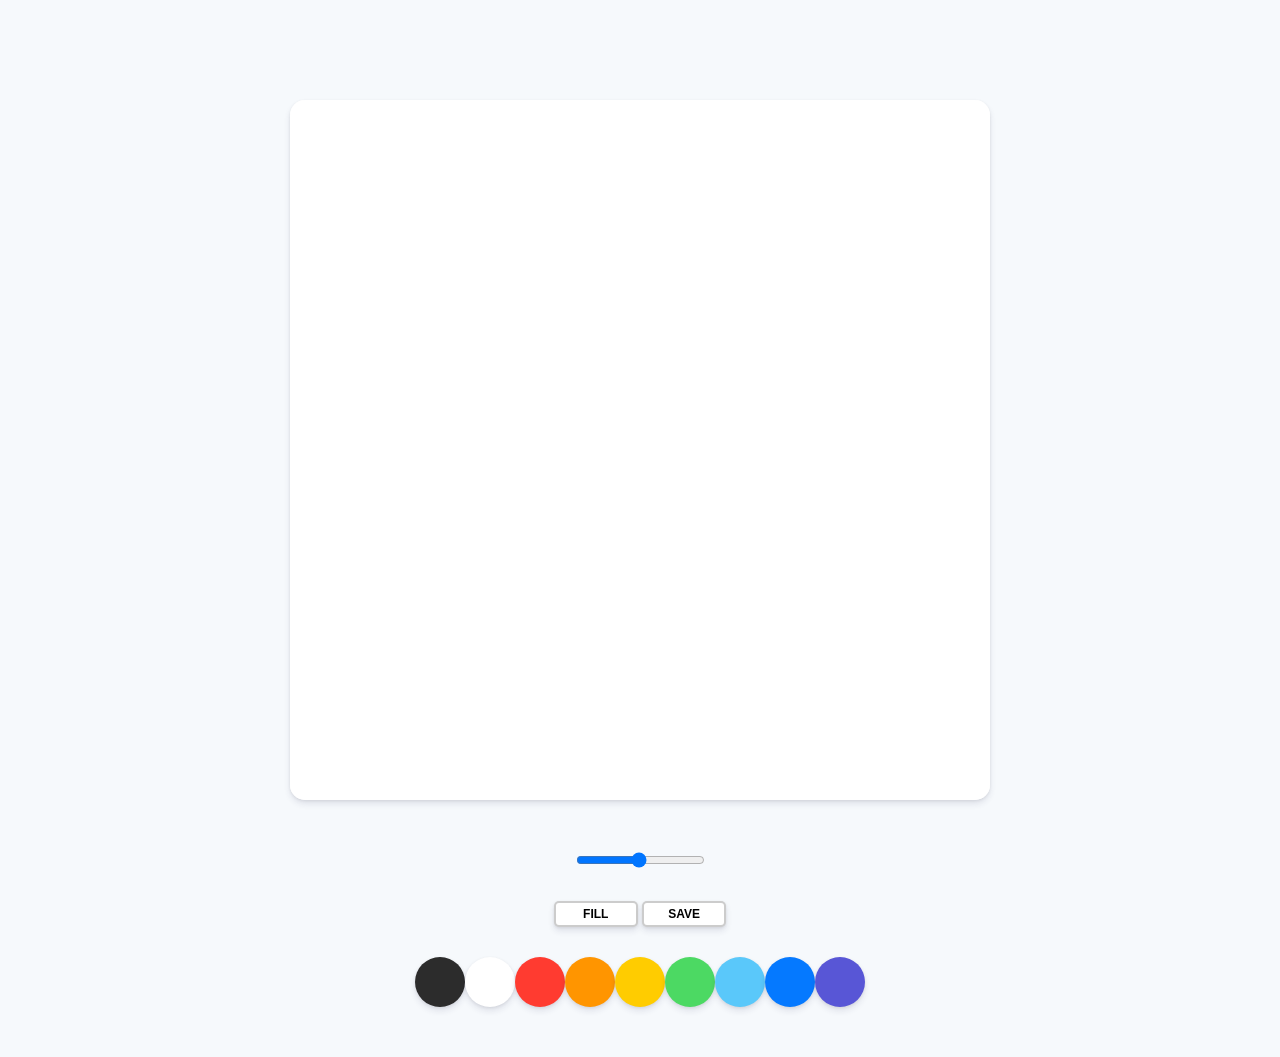
<file: index.html>
<!DOCTYPE html>
<html lang="en">

<head>
    <meta charset="UTF-8" />
    <meta name="viewport" content="width=device-width, initial-scale=1.0" />
    <meta http-equiv="X-UA-Compatible" content="ie=edge" />
    <link rel="stylesheet" href="styles.css" />
    <title>PaintJS</title>
</head>

<body>
    <canvas id="jsCanvas" class="canvas"></canvas>
    <div class="controls">
        <div class="controls_range">
            <input type="range" id="jsRange" min="0.1" max="5.0" value="2.5" step="0.1" />
        </div>
        <div class="controls_btns">
            <button id="jsMode">Fill</button>
            <button id="jsSave">Save</button>
        </div>
        <div class="contorls_colors" id="jsColors">
            <div class="controls_color jsColor" style="background-color:#2c2c2c"></div>
            <div class="controls_color jsColor" style="background-color:white"></div>
            <div class="controls_color jsColor" style="background-color:#ff3b30"></div>
            <div class="controls_color jsColor" style="background-color:#ff9500"></div>
            <div class="controls_color jsColor" style="background-color:#ffcc00"></div>
            <div class="controls_color jsColor" style="background-color:#4cd963"></div>
            <div class="controls_color jsColor" style="background-color:#5ac8fa"></div>
            <div class="controls_color jsColor" style="background-color:#0579ff"></div>
            <div class="controls_color jsColor" style="background-color:#5856d6"></div>
        </div>
    </div>
    <script src="app.js"></script>
</body>

</html>
</file>
<file: styles.css>
@import "reset.css";

body {
    background-color: #f6f9fc;
    font-family : -apple-system, BlinkMacSystemFont, 'Segoe UI', Roboto, Oxygen, Ubuntu, Cantarell, 'Open Sans', 'Helvetica Neue', sans-serif;
    display : flex;
    flex-direction: column;
    align-items: center;   
    padding: 50px 0px;
}

.canvas {
    margin-top: 50px;
    width: 700px;
    height: 700px;
    background-color: white;
    border-radius:15px;
    box-shadow: 0 4px 6px rgba(50, 50, 93, 0.11), 0 1px 3px rgba(0, 0, 0, 0.08);
}

.controls {
    margin-top: 50px;
    display: flex;
    flex-direction: column;
    align-items: center;
}

.controls .controls_btns {
    margin-bottom: 30px;
}

.controls_btns button {
    all: unset;
    cursor: pointer;
    background-color: white;
    padding: 5px 0px;
    width: 80px;
    text-align: center;
    border-radius: 5px;
    border: 2px solid rgba(0,0,0,0.2);
    color: rgba(0,0,0,1);
    box-shadow: 0 4px 6px rgba(50, 50, 93, 0.11), 0 1px 3px rgba(0, 0, 0, 0.08);
    text-transform: uppercase;
    font-weight: 800;
    font-size: 12px;
}

.controls_btns button:active {
    transform: scale(0.98);
}
.controls .contorls_colors {
    display: flex;
}

.contorls_colors .controls_color {
    width: 50px;
    height: 50px;
    border-radius: 25px;
    box-shadow: 0 4px 6px rgba(50, 50, 93, 0.11), 0 1px 3px rgba(0, 0, 0, 0.08);
}

.controls .controls_range {
    margin-bottom: 30px;
}
</file>
